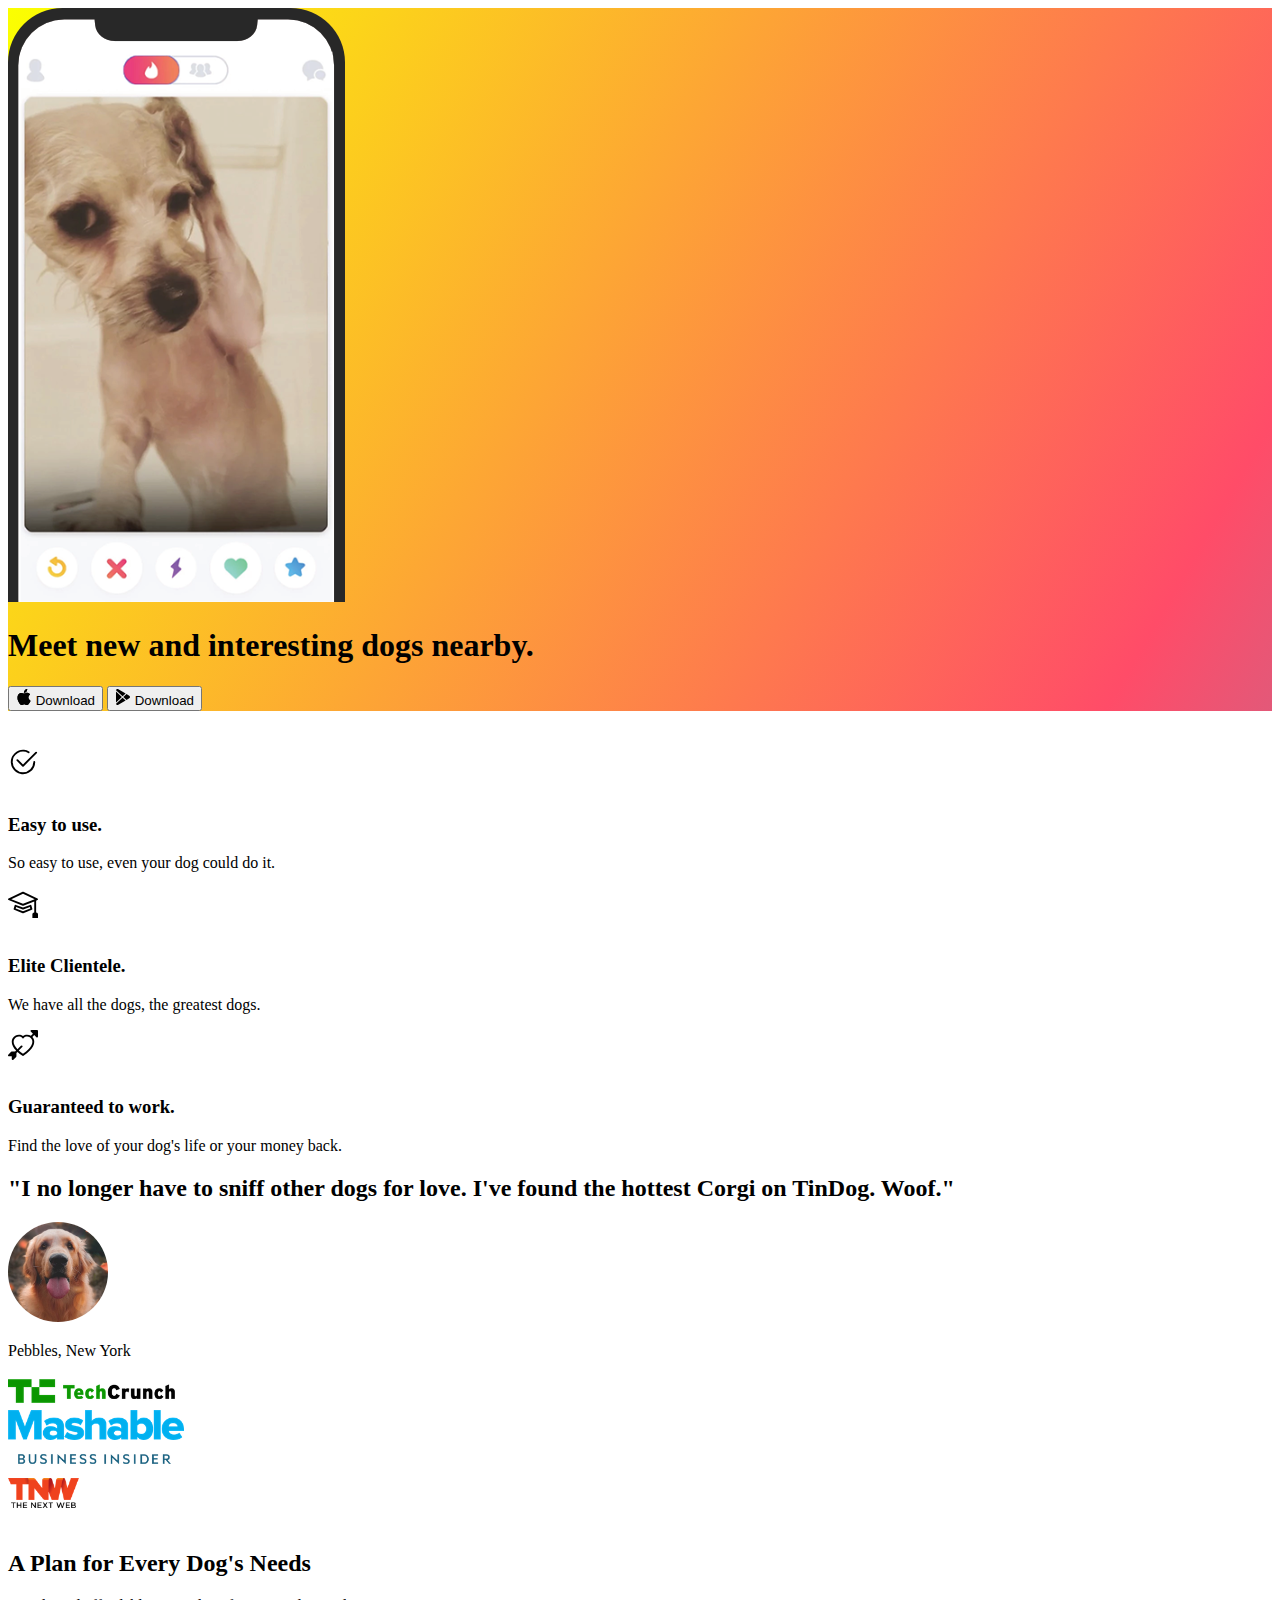
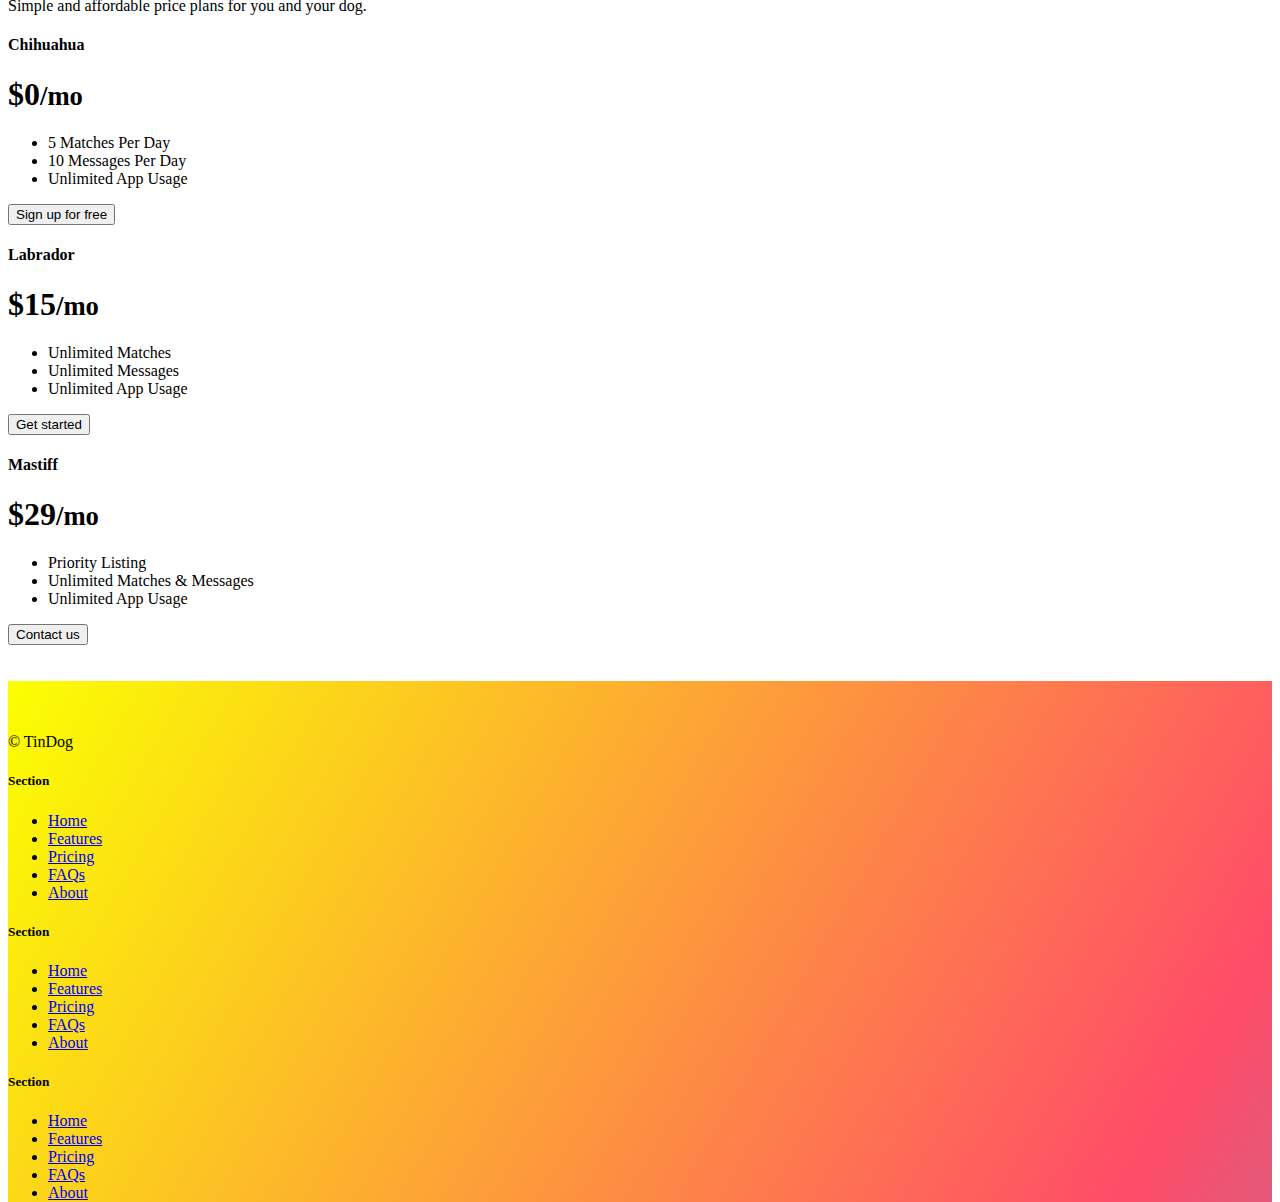
<file: index.html>
<!DOCTYPE html>
<html lang="en">

<head>
  <meta charset="UTF-8">
  <meta name="viewport" content="width=device-width, initial-scale=1.0">
  <link rel="stylesheet" href="./css/style.css">
  <link href="https://cdn.jsdelivr.net/npm/bootstrap@5.3.0/dist/css/bootstrap.min.css" rel="stylesheet" integrity="sha384-9ndCyUaIbzAi2FUVXJi0CjmCapSmO7SnpJef0486qhLnuZ2cdeRhO02iuK6FUUVM" crossorigin="anonymous">
  <title>TinDog</title>
</head>

<body>

  <!-- Title -->
  <section id="title" class="gradient-background">
      <div class="container col-xxl-8 pt-5">
        <div class="row flex-lg-row-reverse align-items-center g-5 ">
          <div class="col-10 col-sm-8 col-lg-6">
            <img src="./images/iphone.png" class="d-block mx-lg-auto img-fluid" alt="Bootstrap Themes" loading="lazy">
          </div>
          <div class="col-lg-6">
            <h1 class="display-5 fw-bold text-body-emphasis lh-1 mb-3">Meet new and interesting dogs nearby.</h1>
            
            <div class="d-grid gap-2 d-md-flex justify-content-md-start">
              <button type="button" class="btn btn-light btn-lg px-4 me-md-2">
                <svg xmlns="http://www.w3.org/2000/svg" width="16" height="16" fill="currentColor"
                class="bi bi-apple mb-1" viewBox="0 0 16 16">
<path
                  d="M11.182.008C11.148-.03 9.923.023 8.857 1.18c-1.066 1.156-.902 2.482-.878 2.516.024.034 1.52.087 2.475-1.258.955-1.345.762-2.391.728-2.43Zm3.314 11.733c-.048-.096-2.325-1.234-2.113-3.422.212-2.189 1.675-2.789 1.698-2.854.023-.065-.597-.79-1.254-1.157a3.692 3.692 0 0 0-1.563-.434c-.108-.003-.483-.095-1.254.116-.508.139-1.653.589-1.968.607-.316.018-1.256-.522-2.267-.665-.647-.125-1.333.131-1.824.328-.49.196-1.422.754-2.074 2.237-.652 1.482-.311 3.83-.067 4.56.244.729.625 1.924 1.273 2.796.576.984 1.34 1.667 1.659 1.899.319.232 1.219.386 1.843.067.502-.308 1.408-.485 1.766-.472.357.013 1.061.154 1.782.539.571.197 1.111.115 1.652-.105.541-.221 1.324-1.059 2.238-2.758.347-.79.505-1.217.473-1.282Z" />
<path
                  d="M11.182.008C11.148-.03 9.923.023 8.857 1.18c-1.066 1.156-.902 2.482-.878 2.516.024.034 1.52.087 2.475-1.258.955-1.345.762-2.391.728-2.43Zm3.314 11.733c-.048-.096-2.325-1.234-2.113-3.422.212-2.189 1.675-2.789 1.698-2.854.023-.065-.597-.79-1.254-1.157a3.692 3.692 0 0 0-1.563-.434c-.108-.003-.483-.095-1.254.116-.508.139-1.653.589-1.968.607-.316.018-1.256-.522-2.267-.665-.647-.125-1.333.131-1.824.328-.49.196-1.422.754-2.074 2.237-.652 1.482-.311 3.83-.067 4.56.244.729.625 1.924 1.273 2.796.576.984 1.34 1.667 1.659 1.899.319.232 1.219.386 1.843.067.502-.308 1.408-.485 1.766-.472.357.013 1.061.154 1.782.539.571.197 1.111.115 1.652-.105.541-.221 1.324-1.059 2.238-2.758.347-.79.505-1.217.473-1.282Z" />
</svg>
                Download
              </button>
              <button type="button" class="btn btn-outline-light btn-lg px-4">
                <svg xmlns="http://www.w3.org/2000/svg" width="16" height="16" fill="currentColor"
                class="bi bi-google-play mb-1" viewBox="0 0 16 16">
<path
                  d="M14.222 9.374c1.037-.61 1.037-2.137 0-2.748L11.528 5.04 8.32 8l3.207 2.96 2.694-1.586Zm-3.595 2.116L7.583 8.68 1.03 14.73c.201 1.029 1.36 1.61 2.303 1.055l7.294-4.295ZM1 13.396V2.603L6.846 8 1 13.396ZM1.03 1.27l6.553 6.05 3.044-2.81L3.333.215C2.39-.341 1.231.24 1.03 1.27Z" />
</svg>
                Download
              </button>
            </div>
          </div>
        </div>
      </div>

  </section>
  <!-- Features -->
  
  <br>
  <br>
  
  <section id="features">
    <div class="container" mt-5>
      <div class="row g-4 py-5 row-cols-1 row-cols-lg-3">
        <div class="col d-flex align-items-start">
          <div class="icon-square text-body-emphasis bg-body-secondary d-inline-flex align-items-center justify-content-center fs-4 flex-shrink-0 me-3">
            <svg xmlns="http://www.w3.org/2000/svg" height="30" fill="currentColor" class="bi bi-check2-circle"
              viewBox="0 0 16 16">
<path
                d="M2.5 8a5.5 5.5 0 0 1 8.25-4.764.5.5 0 0 0 .5-.866A6.5 6.5 0 1 0 14.5 8a.5.5 0 0 0-1 0 5.5 5.5 0 1 1-11 0z" />
<path
                d="M15.354 3.354a.5.5 0 0 0-.708-.708L8 9.293 5.354 6.646a.5.5 0 1 0-.708.708l3 3a.5.5 0 0 0 .708 0l7-7z" />
</svg>
          </div>
          <div>
            <h3 class="fs-2 text-body-emphasis">Easy to use.</h3>
            <p>So easy to use, even your dog could do it.</p>
            
          </div>
        </div>
        <div class="col d-flex align-items-start">
          <div class="icon-square text-body-emphasis bg-body-secondary d-inline-flex align-items-center justify-content-center fs-4 flex-shrink-0 me-3">
            <svg xmlns="http://www.w3.org/2000/svg" height="30" fill="currentColor" class="bi bi-mortarboard" viewBox="0 0 16 16">
              <path d="M8.211 2.047a.5.5 0 0 0-.422 0l-7.5 3.5a.5.5 0 0 0 .025.917l7.5 3a.5.5 0 0 0 .372 0L14 7.14V13a1 1 0 0 0-1 1v2h3v-2a1 1 0 0 0-1-1V6.739l.686-.275a.5.5 0 0 0 .025-.917l-7.5-3.5ZM8 8.46 1.758 5.965 8 3.052l6.242 2.913L8 8.46Z"/>
              <path d="M4.176 9.032a.5.5 0 0 0-.656.327l-.5 1.7a.5.5 0 0 0 .294.605l4.5 1.8a.5.5 0 0 0 .372 0l4.5-1.8a.5.5 0 0 0 .294-.605l-.5-1.7a.5.5 0 0 0-.656-.327L8 10.466 4.176 9.032Zm-.068 1.873.22-.748 3.496 1.311a.5.5 0 0 0 .352 0l3.496-1.311.22.748L8 12.46l-3.892-1.556Z"/>
              </svg>
          </div>
          <div>
            <h3 class="fs-2 text-body-emphasis">Elite Clientele.</h3>
            <p>We have all the dogs, the greatest dogs.</p>
            
          </div>
        </div>
        <div class="col d-flex align-items-start">
          <div class="icon-square text-body-emphasis bg-body-secondary d-inline-flex align-items-center justify-content-center fs-4 flex-shrink-0 me-3">
            <svg xmlns="http://www.w3.org/2000/svg" height="30" fill="currentColor" class="bi bi-arrow-through-heart"
              viewBox="0 0 16 16">
<path fill-rule="evenodd"
                d="M2.854 15.854A.5.5 0 0 1 2 15.5V14H.5a.5.5 0 0 1-.354-.854l1.5-1.5A.5.5 0 0 1 2 11.5h1.793l.53-.53c-.771-.802-1.328-1.58-1.704-2.32-.798-1.575-.775-2.996-.213-4.092C3.426 2.565 6.18 1.809 8 3.233c1.25-.98 2.944-.928 4.212-.152L13.292 2 12.147.854A.5.5 0 0 1 12.5 0h3a.5.5 0 0 1 .5.5v3a.5.5 0 0 1-.854.354L14 2.707l-1.006 1.006c.236.248.44.531.6.845.562 1.096.585 2.517-.213 4.092-.793 1.563-2.395 3.288-5.105 5.08L8 13.912l-.276-.182a21.86 21.86 0 0 1-2.685-2.062l-.539.54V14a.5.5 0 0 1-.146.354l-1.5 1.5Zm2.893-4.894A20.419 20.419 0 0 0 8 12.71c2.456-1.666 3.827-3.207 4.489-4.512.679-1.34.607-2.42.215-3.185-.817-1.595-3.087-2.054-4.346-.761L8 4.62l-.358-.368c-1.259-1.293-3.53-.834-4.346.761-.392.766-.464 1.845.215 3.185.323.636.815 1.33 1.519 2.065l1.866-1.867a.5.5 0 1 1 .708.708L5.747 10.96Z" />
</svg>

          </div>
          <div>
            <h3 class="fs-2 text-body-emphasis">Guaranteed to work.</h3>
            <p>Find the love of your dog's life or your money back.</p>
           
          </div>
        </div>
      </div>

    </div>
  </section>
  <!-- Testimonial -->
  <section id="testimonial">
    <div class="p-5 text-center bg-body-tertiary">
      <div class="container py-5">
        <h2 class="text-body-emphasis">"I no longer have to sniff other dogs for love. I've found the hottest Corgi on TinDog. Woof."</h2>
        <div class="image testimonial-dog mt-5 mb-2" >
          <img class="dog-image" src="./images/dog-img.jpg" alt="dog">
          <p>Pebbles, New York</p>
        </div>
        <div class="container mt-5">
          <div class="row">
            <div class="col-lg-3 col-sm-12">
              <img src="./images/techcrunch.png" alt="techcrunch" height="30">
            </div>
            <div class="col-lg-3 col-sm-12">
              <img src="./images/mashable.png" alt="mashable" height="30">
            </div>
            <div class="col-lg-3 col-sm-12">
              <img src="./images/bizinsider.png" alt="bizinsider" height="30">
            </div>
            <div class="col-lg-3 col-sm-12">
              <img src="./images/tnw.png" alt="tnw" height="30">
            </div>
          </div>
        
      </div>
    </div>
  </section>
  
  <br>
  <!-- Pricing -->
  <section id="pricing">
    <div class="container">
      <div class="pricing-header p-3 pb-md-4 mx-auto text-center">
        <h2 class="display-4 fw-normal text-body-emphasis">A Plan for Every Dog's Needs</h2>
        <p class="fs-5 text-body-secondary">Simple and affordable price plans for you and your dog.</p>
      </div>
      <div class="row row-cols-1 row-cols-md-3 mb-3 text-center">
        <div class="col">
          <div class="card mb-4 rounded-3 shadow-sm">
            <div class="card-header py-3">
              <h4 class="my-0 fw-normal">Chihuahua</h4>
            </div>
            <div class="card-body">
              <h1 class="card-title pricing-card-title">$0<small class="text-body-secondary fw-light">/mo</small></h1>
              <ul class="list-unstyled mt-3 mb-4">
                <li>5 Matches Per Day</li>
                <li>10 Messages Per Day</li>
                <li>Unlimited App Usage</li>
              </ul>
              <button type="button" class="w-100 btn btn-lg btn-outline-dark">Sign up for free</button>
            </div>
          </div>
        </div>
        <div class="col">
          <div class="card mb-4 rounded-3 shadow-sm">
            <div class="card-header py-3">
              <h4 class="my-0 fw-normal">Labrador</h4>
            </div>
            <div class="card-body">
              <h1 class="card-title pricing-card-title">$15<small class="text-body-secondary fw-light">/mo</small></h1>
              <ul class="list-unstyled mt-3 mb-4">
                <li>Unlimited Matches</li>
                <li>Unlimited Messages</li>
                <li>Unlimited App Usage</li>
              </ul>
              <button type="button" class="w-100 btn btn-lg btn-dark">Get started</button>
            </div>
          </div>
        </div>
        <div class="col">
          <div class="card mb-4 rounded-3 shadow-sm border-dark">
            <div class="card-header py-3 text-bg-dark border-dark">
              <h4 class="my-0 fw-normal">Mastiff</h4>
            </div>
            <div class="card-body">
              <h1 class="card-title pricing-card-title">$29<small class="text-body-secondary fw-light">/mo</small></h1>
              <ul class="list-unstyled mt-3 mb-4">
                <li>Priority Listing</li>
                <li>Unlimited Matches & Messages</li>
                <li>Unlimited App Usage</li>
              </ul>
              <button type="button" class="w-100 btn btn-lg btn-dark">Contact us</button>
            </div>
          </div>
        </div>
      </div>
    </div>
  </section>
  <br>
  <br>
  <!-- Footer -->
  <section id="footer" class="gradient-background">
    <div class="container">
      <footer class="row row-cols-1 row-cols-sm-2 row-cols-md-5 py-5 my-5 border-top">
        <div class="col mb-3">
          <a href="/" class="d-flex align-items-center mb-3 link-body-emphasis text-decoration-none">
            <svg class="bi me-2" width="40" height="32"><use xlink:href="#bootstrap"></use></svg>
          </a>
          <p class="text-body-secondary">© TinDog</p>
        </div>
    
        <div class="col mb-3">
    
        </div>
    
        <div class="col mb-3">
          <h5>Section</h5>
          <ul class="nav flex-column">
            <li class="nav-item mb-2"><a href="#" class="nav-link p-0 text-body-secondary">Home</a></li>
            <li class="nav-item mb-2"><a href="#" class="nav-link p-0 text-body-secondary">Features</a></li>
            <li class="nav-item mb-2"><a href="#" class="nav-link p-0 text-body-secondary">Pricing</a></li>
            <li class="nav-item mb-2"><a href="#" class="nav-link p-0 text-body-secondary">FAQs</a></li>
            <li class="nav-item mb-2"><a href="#" class="nav-link p-0 text-body-secondary">About</a></li>
          </ul>
        </div>
    
        <div class="col mb-3">
          <h5>Section</h5>
          <ul class="nav flex-column">
            <li class="nav-item mb-2"><a href="#" class="nav-link p-0 text-body-secondary">Home</a></li>
            <li class="nav-item mb-2"><a href="#" class="nav-link p-0 text-body-secondary">Features</a></li>
            <li class="nav-item mb-2"><a href="#" class="nav-link p-0 text-body-secondary">Pricing</a></li>
            <li class="nav-item mb-2"><a href="#" class="nav-link p-0 text-body-secondary">FAQs</a></li>
            <li class="nav-item mb-2"><a href="#" class="nav-link p-0 text-body-secondary">About</a></li>
          </ul>
        </div>
    
        <div class="col mb-3">
          <h5>Section</h5>
          <ul class="nav flex-column">
            <li class="nav-item mb-2"><a href="#" class="nav-link p-0 text-body-secondary">Home</a></li>
            <li class="nav-item mb-2"><a href="#" class="nav-link p-0 text-body-secondary">Features</a></li>
            <li class="nav-item mb-2"><a href="#" class="nav-link p-0 text-body-secondary">Pricing</a></li>
            <li class="nav-item mb-2"><a href="#" class="nav-link p-0 text-body-secondary">FAQs</a></li>
            <li class="nav-item mb-2"><a href="#" class="nav-link p-0 text-body-secondary">About</a></li>
          </ul>
        </div>
      </footer>
    </div>
  </section>
</body>

</html>
</file>
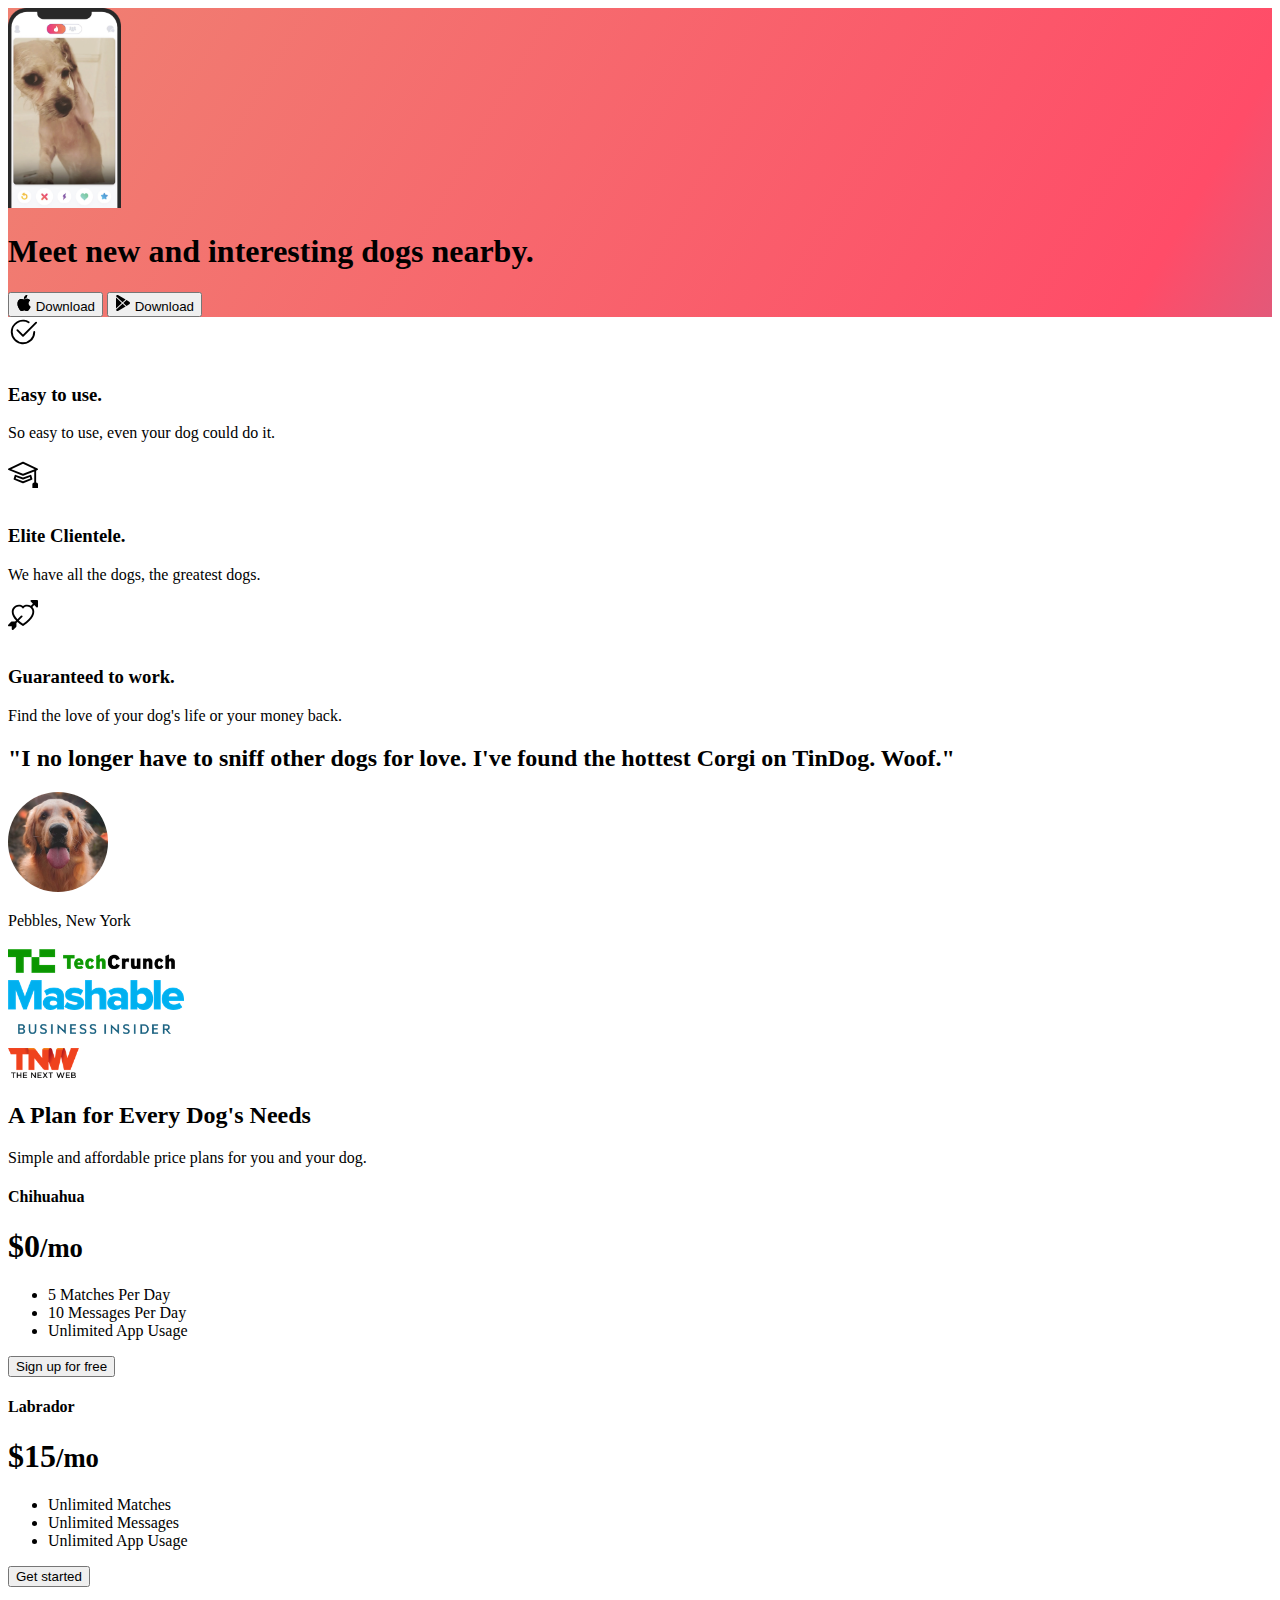
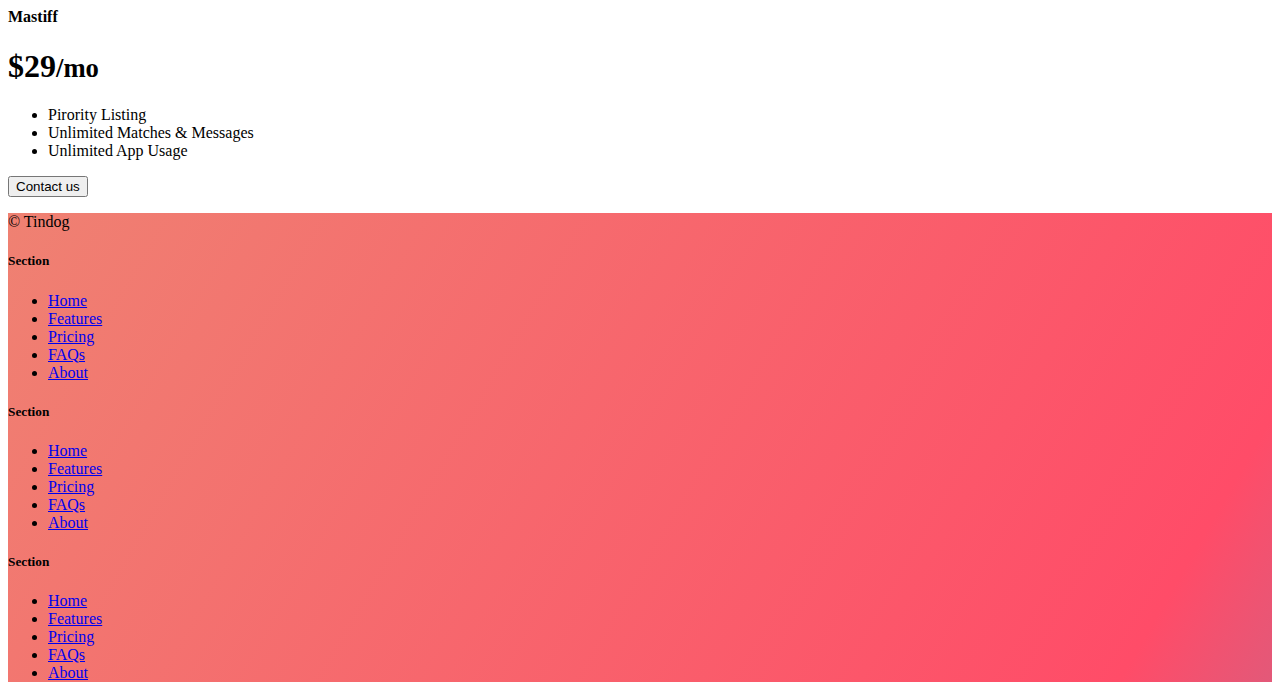
<file: solution.html>
<!DOCTYPE html>
<html lang="en">

<head>
  <meta charset="UTF-8">
  <meta name="viewport" content="width=device-width, initial-scale=1.0">
  <title>TinDog</title>
  <link href="https://cdn.jsdelivr.net/npm/bootstrap@5.3.0-alpha3/dist/css/bootstrap.min.css" rel="stylesheet"
    integrity="sha384-KK94CHFLLe+nY2dmCWGMq91rCGa5gtU4mk92HdvYe+M/SXH301p5ILy+dN9+nJOZ" crossorigin="anonymous">
  <link rel="stylesheet" href="./css/solution.css">
</head>

<body>


  <!-- Title -->
  <section id="title" class="gradient-background">

    <div class="container col-xxl-8 px-4 pt-5">
      <div class="row flex-lg-row-reverse align-items-center g-5 pt-5">
        <div class="col-10 col-sm-8 col-lg-6">
          <img src="./images/iphone.png" class="d-block mx-lg-auto img-fluid" alt="Bootstrap Themes" height="200"
            loading="lazy">
        </div>
        <div class="col-lg-6">
          <h1 class="display-5 fw-bold text-body-emphasis lh-1 mb-3">Meet new and interesting dogs nearby.</h1>

          <div class="d-grid gap-2 d-md-flex justify-content-md-start">
            <button type="button" class="btn btn-light btn-lg px-4 me-md-2"><svg xmlns="http://www.w3.org/2000/svg"
                width="16" height="16" fill="currentColor" class="bi bi-apple mb-1" viewBox="0 0 16 16">
                <path
                  d="M11.182.008C11.148-.03 9.923.023 8.857 1.18c-1.066 1.156-.902 2.482-.878 2.516.024.034 1.52.087 2.475-1.258.955-1.345.762-2.391.728-2.43Zm3.314 11.733c-.048-.096-2.325-1.234-2.113-3.422.212-2.189 1.675-2.789 1.698-2.854.023-.065-.597-.79-1.254-1.157a3.692 3.692 0 0 0-1.563-.434c-.108-.003-.483-.095-1.254.116-.508.139-1.653.589-1.968.607-.316.018-1.256-.522-2.267-.665-.647-.125-1.333.131-1.824.328-.49.196-1.422.754-2.074 2.237-.652 1.482-.311 3.83-.067 4.56.244.729.625 1.924 1.273 2.796.576.984 1.34 1.667 1.659 1.899.319.232 1.219.386 1.843.067.502-.308 1.408-.485 1.766-.472.357.013 1.061.154 1.782.539.571.197 1.111.115 1.652-.105.541-.221 1.324-1.059 2.238-2.758.347-.79.505-1.217.473-1.282Z" />
                <path
                  d="M11.182.008C11.148-.03 9.923.023 8.857 1.18c-1.066 1.156-.902 2.482-.878 2.516.024.034 1.52.087 2.475-1.258.955-1.345.762-2.391.728-2.43Zm3.314 11.733c-.048-.096-2.325-1.234-2.113-3.422.212-2.189 1.675-2.789 1.698-2.854.023-.065-.597-.79-1.254-1.157a3.692 3.692 0 0 0-1.563-.434c-.108-.003-.483-.095-1.254.116-.508.139-1.653.589-1.968.607-.316.018-1.256-.522-2.267-.665-.647-.125-1.333.131-1.824.328-.49.196-1.422.754-2.074 2.237-.652 1.482-.311 3.83-.067 4.56.244.729.625 1.924 1.273 2.796.576.984 1.34 1.667 1.659 1.899.319.232 1.219.386 1.843.067.502-.308 1.408-.485 1.766-.472.357.013 1.061.154 1.782.539.571.197 1.111.115 1.652-.105.541-.221 1.324-1.059 2.238-2.758.347-.79.505-1.217.473-1.282Z" />
              </svg> Download</button>
            <button type="button" class="btn btn-outline-light btn-lg px-4"><svg xmlns="http://www.w3.org/2000/svg"
                width="16" height="16" fill="currentColor" class="bi bi-google-play mb-1" viewBox="0 0 16 16">
                <path
                  d="M14.222 9.374c1.037-.61 1.037-2.137 0-2.748L11.528 5.04 8.32 8l3.207 2.96 2.694-1.586Zm-3.595 2.116L7.583 8.68 1.03 14.73c.201 1.029 1.36 1.61 2.303 1.055l7.294-4.295ZM1 13.396V2.603L6.846 8 1 13.396ZM1.03 1.27l6.553 6.05 3.044-2.81L3.333.215C2.39-.341 1.231.24 1.03 1.27Z" />
              </svg> Download</button>
          </div>
        </div>
      </div>
    </div>
  </section>
  <!-- Features -->
  <section id="features">
    <div class="container mt-5">
      <div class="row g-4 py-5 row-cols-1 row-cols-lg-3">
        <div class="col d-flex align-items-start">
          <div
            class="icon-square text-body-emphasis bg-body-secondary d-inline-flex align-items-center justify-content-center fs-4 flex-shrink-0 me-3">
            <svg xmlns="http://www.w3.org/2000/svg" height="30" fill="currentColor" class="bi bi-check2-circle"
              viewBox="0 0 16 16">
              <path
                d="M2.5 8a5.5 5.5 0 0 1 8.25-4.764.5.5 0 0 0 .5-.866A6.5 6.5 0 1 0 14.5 8a.5.5 0 0 0-1 0 5.5 5.5 0 1 1-11 0z" />
              <path
                d="M15.354 3.354a.5.5 0 0 0-.708-.708L8 9.293 5.354 6.646a.5.5 0 1 0-.708.708l3 3a.5.5 0 0 0 .708 0l7-7z" />
            </svg>
          </div>
          <div>
            <h3 class="fs-2">Easy to use.</h3>
            <p>So easy to use, even your dog could do it.</p>

          </div>
        </div>
        <div class="col d-flex align-items-start">
          <div
            class="icon-square text-body-emphasis bg-body-secondary d-inline-flex align-items-center justify-content-center fs-4 flex-shrink-0 me-3">
            <svg xmlns="http://www.w3.org/2000/svg" height="30" fill="currentColor" class="bi bi-mortarboard"
              viewBox="0 0 16 16">
              <path
                d="M8.211 2.047a.5.5 0 0 0-.422 0l-7.5 3.5a.5.5 0 0 0 .025.917l7.5 3a.5.5 0 0 0 .372 0L14 7.14V13a1 1 0 0 0-1 1v2h3v-2a1 1 0 0 0-1-1V6.739l.686-.275a.5.5 0 0 0 .025-.917l-7.5-3.5ZM8 8.46 1.758 5.965 8 3.052l6.242 2.913L8 8.46Z" />
              <path
                d="M4.176 9.032a.5.5 0 0 0-.656.327l-.5 1.7a.5.5 0 0 0 .294.605l4.5 1.8a.5.5 0 0 0 .372 0l4.5-1.8a.5.5 0 0 0 .294-.605l-.5-1.7a.5.5 0 0 0-.656-.327L8 10.466 4.176 9.032Zm-.068 1.873.22-.748 3.496 1.311a.5.5 0 0 0 .352 0l3.496-1.311.22.748L8 12.46l-3.892-1.556Z" />
            </svg>
          </div>
          <div>
            <h3 class="fs-2">Elite Clientele.</h3>
            <p>We have all the dogs, the greatest dogs.</p>

          </div>
        </div>
        <div class="col d-flex align-items-start">
          <div
            class="icon-square text-body-emphasis bg-body-secondary d-inline-flex align-items-center justify-content-center fs-4 flex-shrink-0 me-3">
            <svg xmlns="http://www.w3.org/2000/svg" height="30" fill="currentColor" class="bi bi-arrow-through-heart"
              viewBox="0 0 16 16">
              <path fill-rule="evenodd"
                d="M2.854 15.854A.5.5 0 0 1 2 15.5V14H.5a.5.5 0 0 1-.354-.854l1.5-1.5A.5.5 0 0 1 2 11.5h1.793l.53-.53c-.771-.802-1.328-1.58-1.704-2.32-.798-1.575-.775-2.996-.213-4.092C3.426 2.565 6.18 1.809 8 3.233c1.25-.98 2.944-.928 4.212-.152L13.292 2 12.147.854A.5.5 0 0 1 12.5 0h3a.5.5 0 0 1 .5.5v3a.5.5 0 0 1-.854.354L14 2.707l-1.006 1.006c.236.248.44.531.6.845.562 1.096.585 2.517-.213 4.092-.793 1.563-2.395 3.288-5.105 5.08L8 13.912l-.276-.182a21.86 21.86 0 0 1-2.685-2.062l-.539.54V14a.5.5 0 0 1-.146.354l-1.5 1.5Zm2.893-4.894A20.419 20.419 0 0 0 8 12.71c2.456-1.666 3.827-3.207 4.489-4.512.679-1.34.607-2.42.215-3.185-.817-1.595-3.087-2.054-4.346-.761L8 4.62l-.358-.368c-1.259-1.293-3.53-.834-4.346.761-.392.766-.464 1.845.215 3.185.323.636.815 1.33 1.519 2.065l1.866-1.867a.5.5 0 1 1 .708.708L5.747 10.96Z" />
            </svg>
          </div>
          <div>
            <h3 class="fs-2">Guaranteed to work.</h3>
            <p>Find the love of your dog's life or your money back.</p>

          </div>
        </div>
      </div>
    </div>
  </section>
  <!-- Testimonial -->
  <section id="testimonial">
    <div class="my-5">
      <div class="p-5 text-center bg-body-tertiary">
        <div class="container py-5">
          <h2 class="text-body-emphasis">"I no longer have to sniff other dogs for love. I've found the hottest Corgi on
            TinDog. Woof."</h2>
          <img class="dog-image profile-img mt-5" src="./images/dog-img.jpg" alt="dog image">
          <p class="col-lg-8 mx-auto lead mt-2">
            Pebbles, New York
          </p>
        </div>

        <div class="container">
          <div class="row">
            <div class="col-lg-3 col-sm-12">
              <img src="./images/techcrunch.png" alt="techcrunch" height="30">
            </div>
            <div class="col-lg-3 col-sm-12">
              <img src="./images/mashable.png" alt="mashable" height="30">
            </div>
            <div class="col-lg-3 col-sm-12">
              <img src="./images/bizinsider.png" alt="bizinsider" height="30">
            </div>
            <div class="col-lg-3 col-sm-12">
              <img src="./images/tnw.png" alt="tnw" height="30">
            </div>
          </div>
        </div>
      </div>
    </div>
  </section>
  <!-- Pricing -->
  <section id="pricing">
    <div class="container">
      <div class="pricing-header p-3 pb-md-4 mx-auto text-center">
        <h2 class="display-4 fw-normal">A Plan for Every Dog's Needs</h2>
        <p class="fs-5 text-body-secondary">Simple and affordable price plans for you and your dog.
      </div>
      <div class="row row-cols-1 row-cols-md-3 mb-3 text-center">
        <div class="col">
          <div class="card mb-4 rounded-3 shadow-sm">
            <div class="card-header py-3">
              <h4 class="my-0 fw-normal">Chihuahua</h4>
            </div>
            <div class="card-body">
              <h1 class="card-title pricing-card-title">$0<small class="text-body-secondary fw-light">/mo</small></h1>
              <ul class="list-unstyled mt-3 mb-4">
                <li>5 Matches Per Day</li>
                <li>10 Messages Per Day</li>
                <li>Unlimited App Usage</li>
              </ul>
              <button type="button" class="w-100 btn btn-lg btn-outline-dark">Sign up for free</button>
            </div>
          </div>
        </div>
        <div class="col">
          <div class="card mb-4 rounded-3 shadow-sm">
            <div class="card-header py-3">
              <h4 class="my-0 fw-normal">Labrador</h4>
            </div>
            <div class="card-body">
              <h1 class="card-title pricing-card-title">$15<small class="text-body-secondary fw-light">/mo</small></h1>
              <ul class="list-unstyled mt-3 mb-4">
                <li>Unlimited Matches</li>
                <li>Unlimited Messages</li>
                <li>Unlimited App Usage</li>
              </ul>
              <button type="button" class="w-100 btn btn-lg btn-dark">Get started</button>
            </div>
          </div>
        </div>
        <div class="col">
          <div class="card mb-4 rounded-3 shadow-sm border-dark">
            <div class="card-header py-3 text-bg-dark border-dark">
              <h4 class="my-0 fw-normal">Mastiff</h4>
            </div>
            <div class="card-body">
              <h1 class="card-title pricing-card-title">$29<small class="text-body-secondary fw-light">/mo</small></h1>
              <ul class="list-unstyled mt-3 mb-4">
                <li>Pirority Listing</li>
                <li>Unlimited Matches & Messages</li>
                <li>Unlimited App Usage</li>
              </ul>
              <button type="button" class="w-100 btn btn-lg btn-dark">Contact us</button>
            </div>
          </div>
        </div>
      </div>
    </div>
  </section>
  <!-- Footer -->
  <section id="contact" class="gradient-background">
    <div class="container ">
      <footer class="row row-cols-1 row-cols-sm-2 row-cols-md-5 py-5 mt-5 border-top">
        <div class="col mb-3">

          <p class="text-body-secondary">© Tindog</p>
        </div>

        <div class="col mb-3">

        </div>

        <div class="col mb-3">
          <h5>Section</h5>
          <ul class="nav flex-column">
            <li class="nav-item mb-2"><a href="#" class="nav-link p-0 text-body-secondary">Home</a></li>
            <li class="nav-item mb-2"><a href="#" class="nav-link p-0 text-body-secondary">Features</a></li>
            <li class="nav-item mb-2"><a href="#" class="nav-link p-0 text-body-secondary">Pricing</a></li>
            <li class="nav-item mb-2"><a href="#" class="nav-link p-0 text-body-secondary">FAQs</a></li>
            <li class="nav-item mb-2"><a href="#" class="nav-link p-0 text-body-secondary">About</a></li>
          </ul>
        </div>

        <div class="col mb-3">
          <h5>Section</h5>
          <ul class="nav flex-column">
            <li class="nav-item mb-2"><a href="#" class="nav-link p-0 text-body-secondary">Home</a></li>
            <li class="nav-item mb-2"><a href="#" class="nav-link p-0 text-body-secondary">Features</a></li>
            <li class="nav-item mb-2"><a href="#" class="nav-link p-0 text-body-secondary">Pricing</a></li>
            <li class="nav-item mb-2"><a href="#" class="nav-link p-0 text-body-secondary">FAQs</a></li>
            <li class="nav-item mb-2"><a href="#" class="nav-link p-0 text-body-secondary">About</a></li>
          </ul>
        </div>

        <div class="col mb-3">
          <h5>Section</h5>
          <ul class="nav flex-column">
            <li class="nav-item mb-2"><a href="#" class="nav-link p-0 text-body-secondary">Home</a></li>
            <li class="nav-item mb-2"><a href="#" class="nav-link p-0 text-body-secondary">Features</a></li>
            <li class="nav-item mb-2"><a href="#" class="nav-link p-0 text-body-secondary">Pricing</a></li>
            <li class="nav-item mb-2"><a href="#" class="nav-link p-0 text-body-secondary">FAQs</a></li>
            <li class="nav-item mb-2"><a href="#" class="nav-link p-0 text-body-secondary">About</a></li>
          </ul>
        </div>
      </footer>
    </div>
  </section>
</body>

</html>
</file>
<file: css/style.css>
.gradient-background {
  background: linear-gradient(300deg, #00bfff, #ff4c68, #fbff01);
  background-size: 180% 180%;
  animation: gradient-animation 18s ease infinite;
}
body{
  height: 100vh;
}
@keyframes gradient-animation {
  0% {
    background-position: 0% 50%;
  }
  50% {
    background-position: 100% 50%;
  }
  100% {
    background-position: 0% 50%;
  }
}
.icon-square {
  width: 3rem;
  height: 3rem;
  border-radius: 0.75rem;
}

.profile-img {
  height: 100px;
  border-radius: 50%;
}
#features>.col{
  padding: 0;
  margin:0;
}
#testimonial div div>.dog-image{
  height: 100px;
  border-radius: 50%;
}
#footer{
  margin-bottom: 0px;
  border:0px;
}
</file>
<file: css/solution.css>
.gradient-background {
  background: linear-gradient(300deg, #00bfff, #ff4c68, #ef8172);
  background-size: 180% 180%;
  animation: gradient-animation 18s ease infinite;
}

@keyframes gradient-animation {
  0% {
    background-position: 0% 50%;
  }
  50% {
    background-position: 100% 50%;
  }
  100% {
    background-position: 0% 50%;
  }
}

.icon-square {
  width: 3rem;
  height: 3rem;
  border-radius: 0.75rem;
}

.profile-img {
  border-radius: 50%;
  height: 100px;
}
</file>
